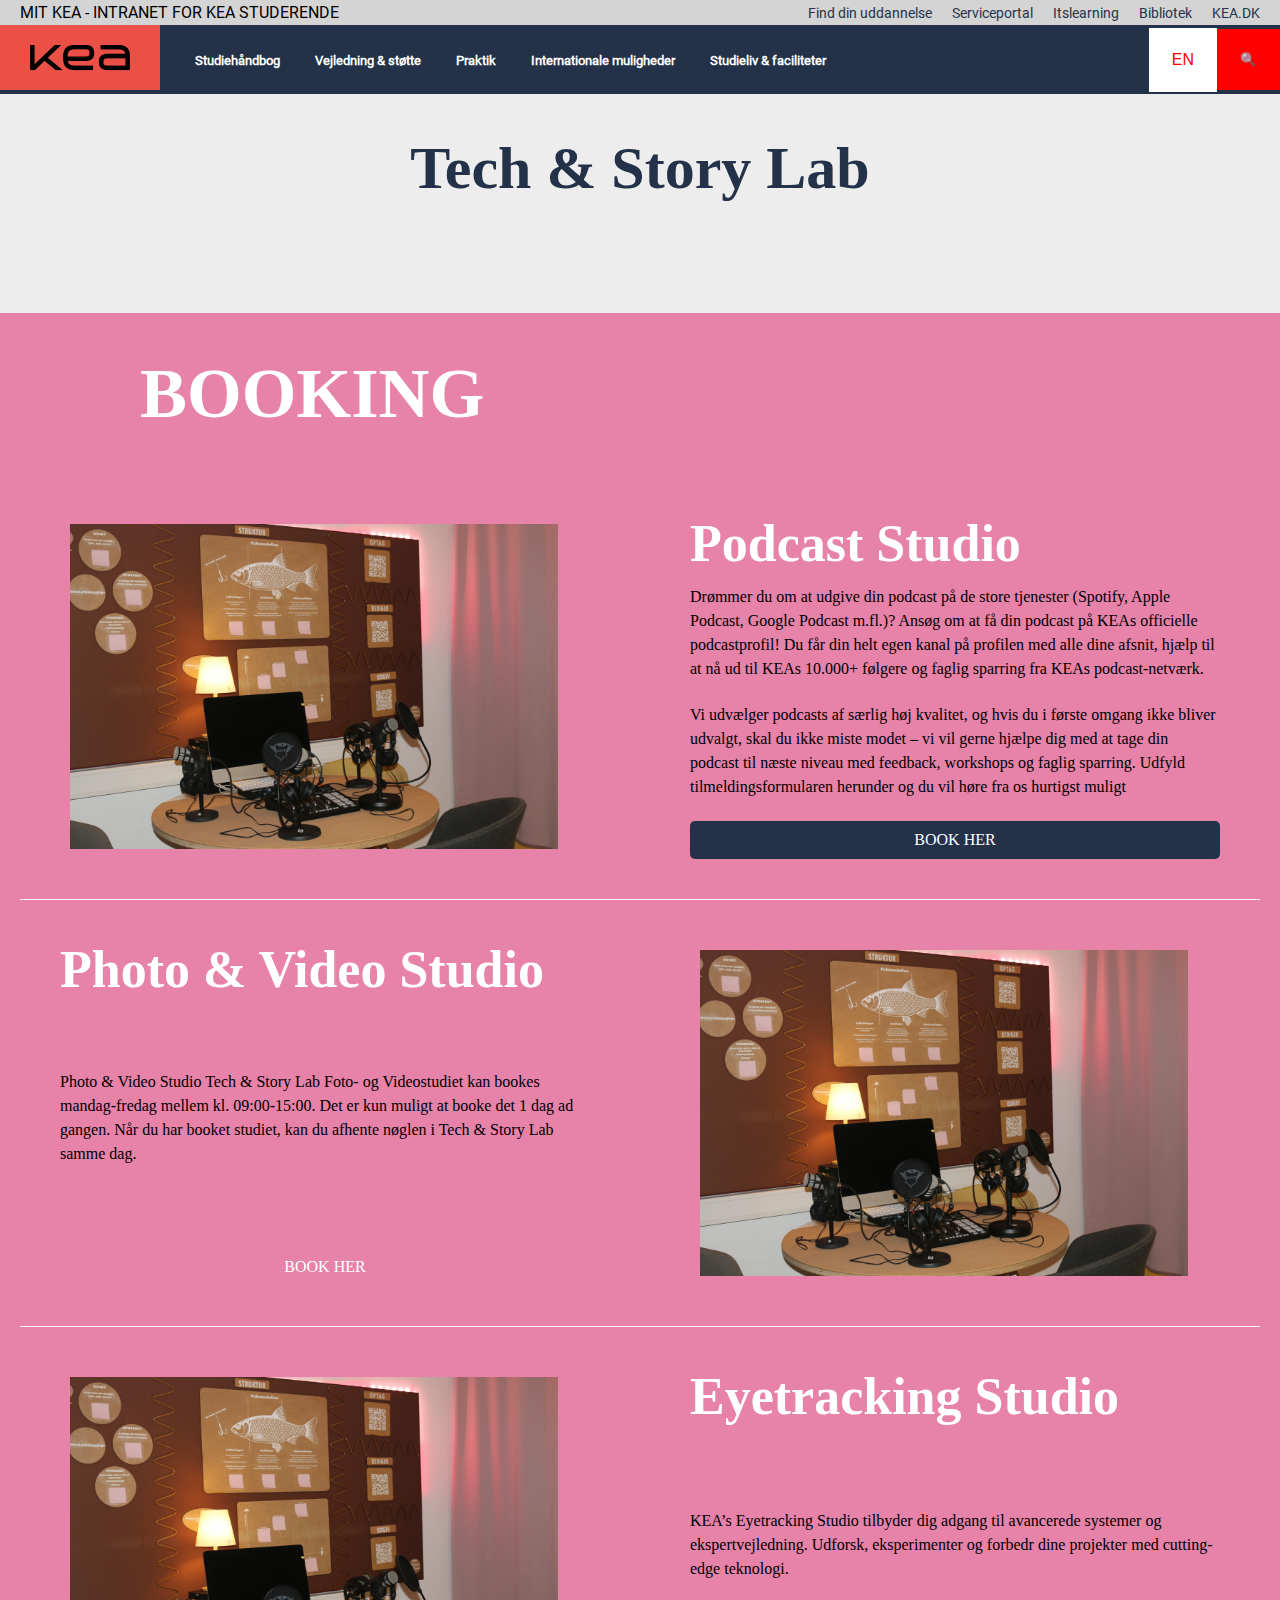
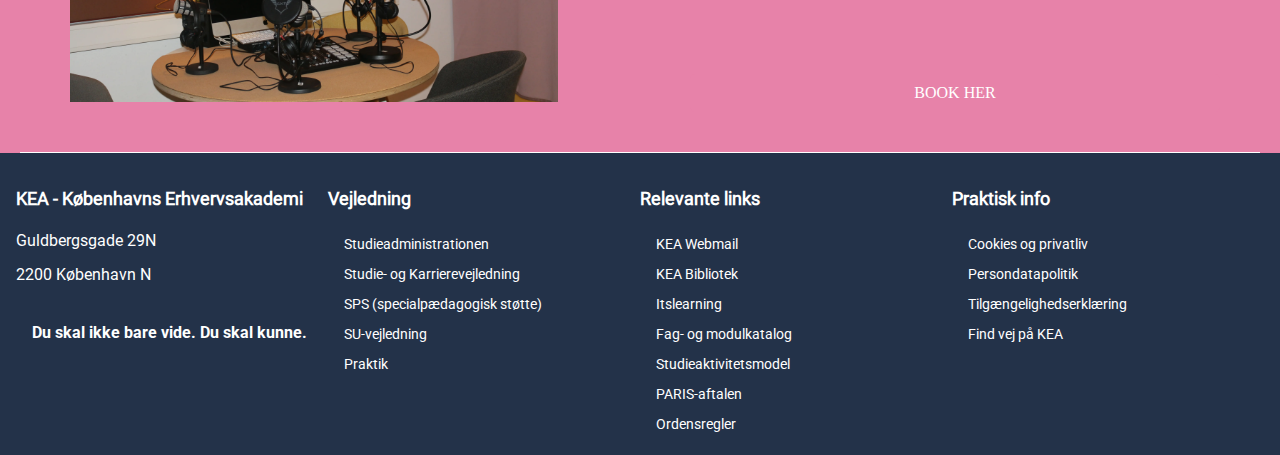
<file: index.html>
<!DOCTYPE html>
<html lang="en">

<head>
    <meta charset="UTF-8">
    <meta name="viewport" content="width=device-width, initial-scale=1.0">
    <title>Tech & Story Lab</title>
    <link rel="stylesheet" href="css/index.css">
    <link rel="stylesheet" href="css/burger.css">
    <link rel="stylesheet" href="fonts/Roboto/Roboto-Regular.ttf">
    <link
        href="https://fonts.googleapis.com/css2?family=Roboto+Condensed:ital,wght@0,100..900;1,100..900&family=Roboto:ital,wght@0,100;0,300;0,400;0,500;0,700;0,900;1,100;1,300;1,400;1,500;1,700;1,900&display=swap"
        rel="stylesheet">
</head>

<body class="category">

    <header>
        <div class="top-bar">
            <div class="left-section">
                <span>MIT KEA - INTRANET FOR KEA STUDERENDE</span>
            </div>
            <div class="right-section">
                <ul class="top-menu">
                    <li><a href="index.html">Find din uddannelse</a></li>
                    <li><a href="index.html">Serviceportal</a></li>
                    <li><a href="index.html">Itslearning</a></li>
                    <li><a href="index.html">Bibliotek</a></li>
                    <li><a href="index.html">KEA.DK</a></li>
                </ul>
            </div>
        </div>

        <nav>
            <a class="nav-left" href="#">
                <img src="images/kealogo.svg" alt="KEA">
            </a>
            <div class="burger-menu">
                <span class="burger-icon">&#9776;</span>
            </div>
            <ul class="menu">
                <li><a href="index.html">Studiehåndbog</a></li>
                <li><a href="index.html">Vejledning & støtte</a></li>
                <li><a href="index.html">Praktik</a></li>
                <li><a href="index.html">Internationale muligheder</a></li>
                <li><a href="index.html">Studieliv & faciliteter</a></li>
            </ul>
            <div class="language-switch">
                <button class="lang-btn">EN</button>
                <div class="search-container">
                    <button class="search-btn">🔍</button>
                </div>
            </div>
        </nav>
    </header>





    <main>
        <h1 class="overskrift">Tech & Story Lab</h1>
        <div class="grid_1-1-1">
            <section class="catList">
                <template id="categoryTemplate">
                    <div class="grid-item flex_col">
                        <img src="" alt="">
                        <h2></h2>
                        <p>Se udvalget af udstyr</p>
                        <a href="" class="link-button">LINK</a>
                    </div>

                </template>

                <div class="grid-container"></div>
            </section>
        </div>


        <div class="booking-section">
            <h1 class="bookingh1">BOOKING</h1>
            <div class="booking-item">

                <img src="images/podcast_studio.webp" alt="Podcast Studio">
                <div class="booking-content">
                    <h2 class="h2del2">Podcast Studio</h2>
                    <p>Drømmer du om at udgive din podcast på de store tjenester (Spotify, Apple Podcast, Google Podcast
                        m.fl.)?

                        Ansøg om at få din podcast på KEAs officielle podcastprofil! Du får din helt egen kanal på
                        profilen med alle dine
                        afsnit, hjælp til at nå ud til KEAs 10.000+ følgere og faglig sparring fra KEAs podcast-netværk.
                    </p>
                    <p>Vi udvælger podcasts af særlig høj kvalitet, og hvis du i første omgang ikke bliver udvalgt,
                        skal du ikke miste modet –
                        vi vil gerne hjælpe dig med at tage din podcast til næste niveau med feedback, workshops og
                        faglig sparring.

                        Udfyld tilmeldingsformularen herunder og du vil høre fra os hurtigst muligt</p>


                    <a href="#" class="link-button_button">BOOK HER</a>
                </div>
            </div>

            <div class="booking-item">

                <div class="booking-content">
                    <h2 class="h2del2">Photo & Video Studio</h2>
                    <p>Photo & Video Studio

                        Tech & Story Lab
                        Foto- og Videostudiet kan bookes mandag-fredag mellem kl. 09:00-15:00. Det er kun muligt at
                        booke det 1 dag ad gangen.
                        Når du har booket studiet, kan du afhente nøglen i Tech & Story Lab samme dag.</p>

                    <a href="#" class="link-button">BOOK HER</a>

                </div>
                <img src="images/podcast_studio.webp" alt="Photo & Video Studio">
            </div>

            <div class="booking-item">
                <img src="images/podcast_studio.webp" alt="Eyetracking Studio">
                <div class="booking-content">
                    <h2 class="h2del2">Eyetracking Studio</h2>
                    <p>KEA’s Eyetracking Studio tilbyder dig adgang til avancerede systemer og ekspertvejledning.
                        Udforsk, eksperimenter og
                        forbedr dine projekter med cutting-edge teknologi.</p>

                    <a href="#" class="link-button">BOOK HER</a>
                </div>
            </div>

        </div>

    </main>

    <script src="js/index.js"></script>
    <script src="js/burger.js"></script>




    <footer class="footer">

        <div class="footer_section">
            <h2>KEA - Københavns Erhvervsakademi</h2>
            <p>Guldbergsgade 29N</p>
            <p> 2200 København N</p>
            <h3>Du skal ikke bare vide.
                Du skal kunne.</h3>
        </div>

        <div class="footer_section">
            <h2>Vejledning</h2>
            <ul>
                <li>Studieadministrationen</li>
                <li>Studie- og Karrierevejledning</li>
                <li>SPS (specialpædagogisk støtte)</li>
                <li>SU-vejledning</li>
                <li>Praktik</li>
            </ul>

        </div>

        <div class="footer_section">
            <h2>Relevante links</h2>
            <ul>
                <li>KEA Webmail</li>
                <li>KEA Bibliotek</li>
                <li>Itslearning</li>
                <li>Fag- og modulkatalog</li>
                <li>Studieaktivitetsmodel</li>
                <li>PARIS-aftalen</li>
                <li>Ordensregler</li>
            </ul>
        </div>

        <div class="footer_section">
            <h2>Praktisk info</h2>
            <ul>
                <li>Cookies og privatliv</li>
                <li>Persondatapolitik</li>
                <li>Tilgængelighedserklæring</li>
                <li>Find vej på KEA</li>
            </ul>
        </div>


    </footer>





</body>

</html>
</file>
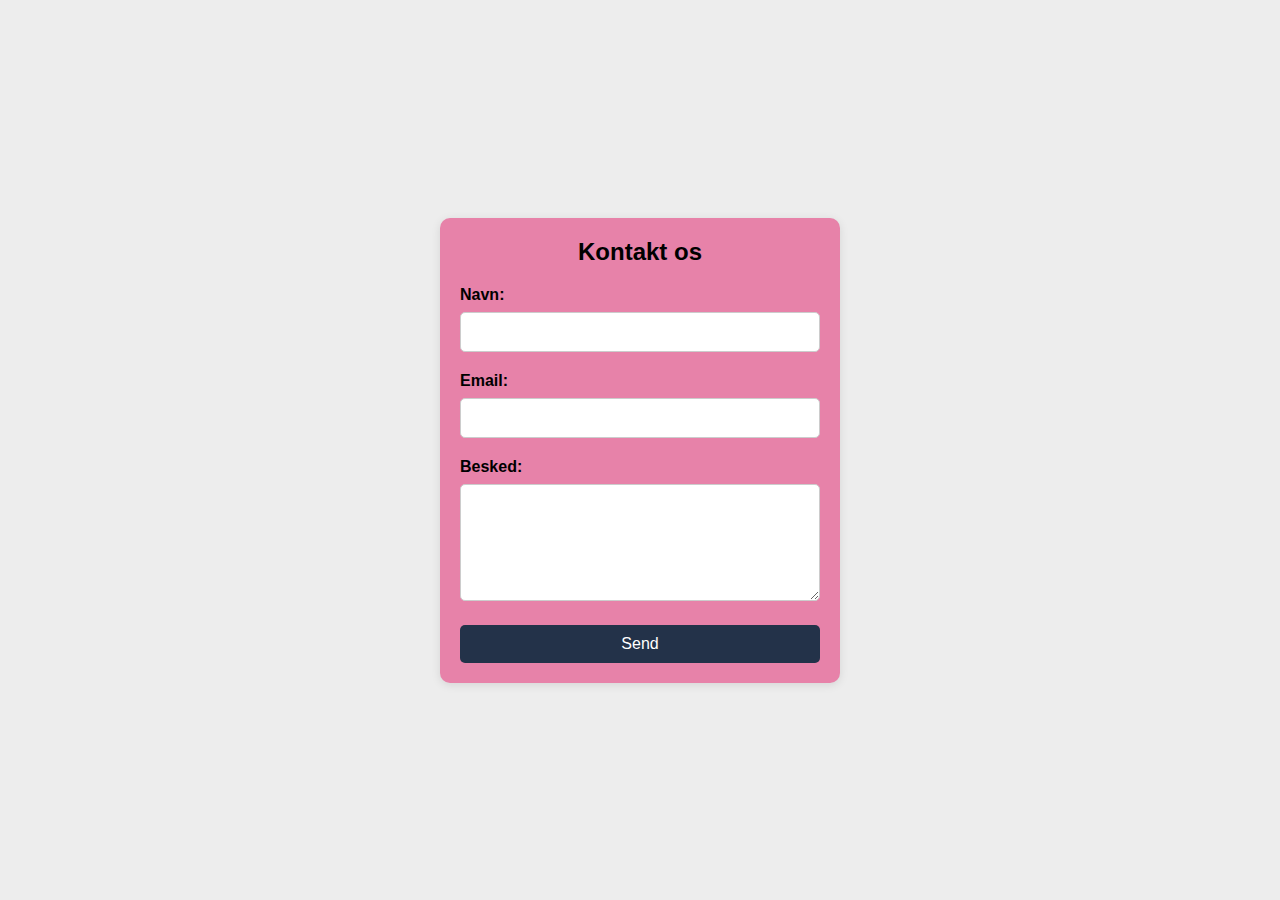
<file: form.html>
<!DOCTYPE html>
<html lang="en">

<head>
    <meta charset="UTF-8">
    <meta name="viewport" content="width=device-width, initial-scale=1.0">
    <title>Form test</title>
    <link rel="stylesheet" href="css/form.css">

</head>

<body>

    <div class="form-container">
        <h2>Kontakt os</h2>
        <form action="" netlify>

            <label for="name">Navn:</label>
            <input type="text" id="name" name="name" required>

            <label for="email">Email:</label>
            <input type="email" id="email" name="email" required>

            <label for="message">Besked:</label>
            <textarea id="message" name="message" rows="5" required></textarea>

            <button type="submit">Send</button>
        </form>
    </div>


</body>

</html>
</file>
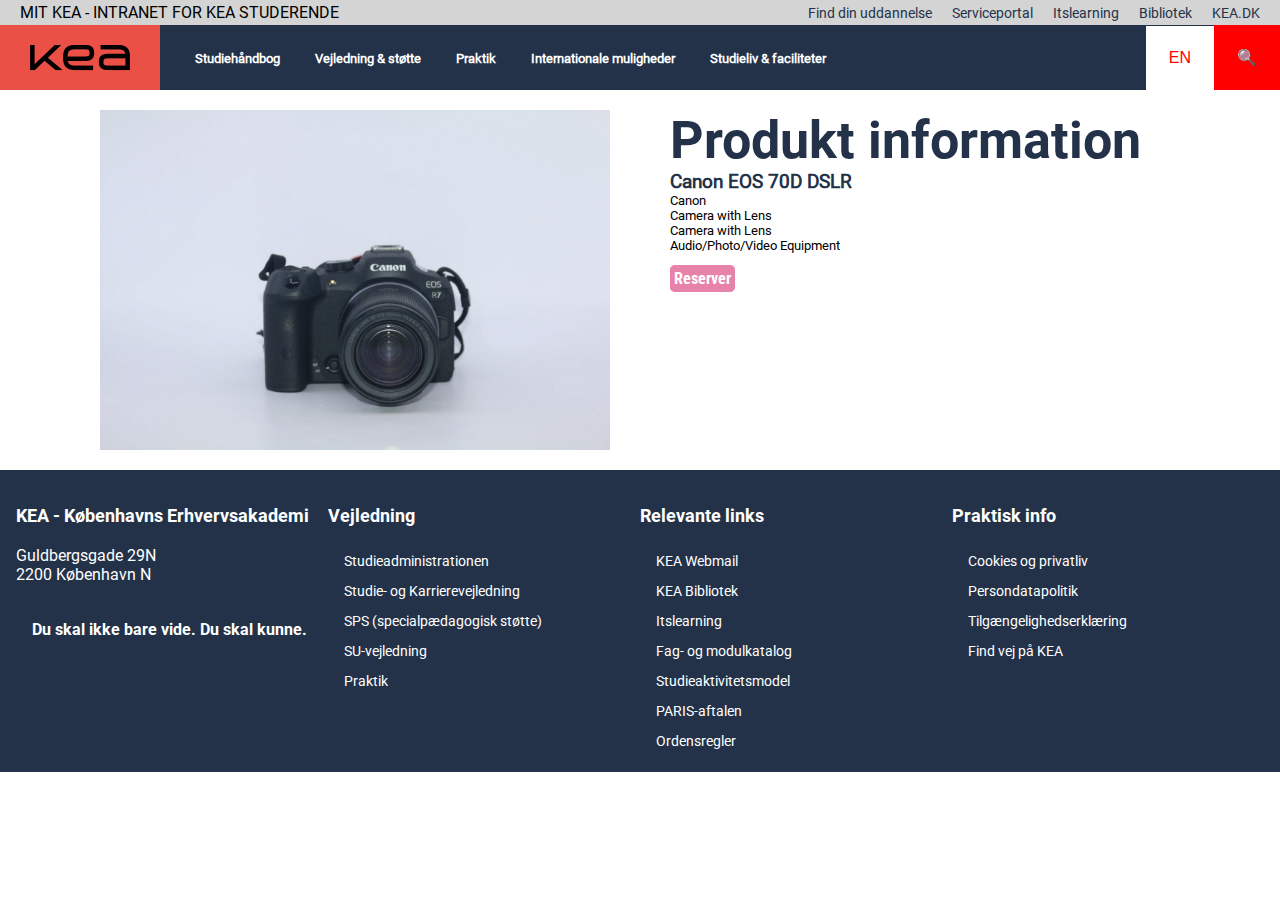
<file: product.html>
<!DOCTYPE html>
<html lang="en">

<head>
    <meta charset="UTF-8">
    <meta name="viewport" content="width=device-width, initial-scale=1.0">
    <title>Product</title>
    <link rel="stylesheet" href="css/style.css">
    <link rel="stylesheet" href="css/product.css">
    <link rel="stylesheet" href="css/burger.css">
    <link
        href="https://fonts.googleapis.com/css2?family=Roboto+Condensed:ital,wght@0,100..900;1,100..900&family=Roboto:ital,wght@0,100;0,300;0,400;0,500;0,700;0,900;1,100;1,300;1,400;1,500;1,700;1,900&display=swap"
        rel="stylesheet">
</head>

<body>

    <header>
        <div class="top-bar">
            <div class="left-section">
                <span>MIT KEA - INTRANET FOR KEA STUDERENDE</span>
            </div>
            <div class="right-section">
                <ul class="top-menu">
                    <li><a href="#">Find din uddannelse</a></li>
                    <li><a href="#">Serviceportal</a></li>
                    <li><a href="#">Itslearning</a></li>
                    <li><a href="#">Bibliotek</a></li>
                    <li><a href="#">KEA.DK</a></li>
                </ul>
            </div>
        </div>

        <nav>
            <a class="nav-left" href="index.html">
                <img src="images/kealogo.svg" alt="KEA">
            </a>
            <div class="burger-menu">
                <span class="burger-icon">&#9776;</span>
            </div>
            <ul class="menu">
                <li><a href="#">Studiehåndbog</a></li>
                <li><a href="#">Vejledning & støtte</a></li>
                <li><a href="#">Praktik</a></li>
                <li><a href="#">Internationale muligheder</a></li>
                <li><a href="#">Studieliv & faciliteter</a></li>
            </ul>
            <div class="language-switch">
                <button class="lang-btn">EN</button>
                <div class="search-container">
                    <button class="search-btn">🔍</button>
                </div>
            </div>
        </nav>
    </header>

    <main class="hvid">
        <section class="view_product">
            <div class="col">
                <img src="images/camera_canon_big.webp" alt="A big Canon camera">
            </div>
            <div class="col">
                <h2>Produkt information</h2>
                <h3 class="productname">Canon EOS 70D DSLR</h3>
                <p class="brand">Canon</p>
                <p class="item">Camera with Lens</p>
                <p class="type">Camera with Lens</p>
                <p class="category">Audio/Photo/Video Equipment</p>

                <div class="button_pos">
                    <a class="back_button" href="form.html">Reserver</a>
                </div>
            </div>
        </section>
    </main>


    <footer class="footer">

        <div class="footer_section">
            <h2>KEA - Københavns Erhvervsakademi</h2>
            <p>Guldbergsgade 29N</p>
            <p> 2200 København N</p>
            <h3>Du skal ikke bare vide.
                Du skal kunne.</h3>
        </div>

        <div class="footer_section">
            <h2>Vejledning</h2>
            <ul>
                <li>Studieadministrationen</li>
                <li>Studie- og Karrierevejledning</li>
                <li>SPS (specialpædagogisk støtte)</li>
                <li>SU-vejledning</li>
                <li>Praktik</li>
            </ul>

        </div>

        <div class="footer_section">
            <h2>Relevante links</h2>
            <ul>
                <li>KEA Webmail</li>
                <li>KEA Bibliotek</li>
                <li>Itslearning</li>
                <li>Fag- og modulkatalog</li>
                <li>Studieaktivitetsmodel</li>
                <li>PARIS-aftalen</li>
                <li>Ordensregler</li>
            </ul>
        </div>

        <div class="footer_section">
            <h2>Praktisk info</h2>
            <ul>
                <li>Cookies og privatliv</li>
                <li>Persondatapolitik</li>
                <li>Tilgængelighedserklæring</li>
                <li>Find vej på KEA</li>
            </ul>
        </div>


    </footer>

    <script src="js/product.js"></script>

</body>

</html>
</file>
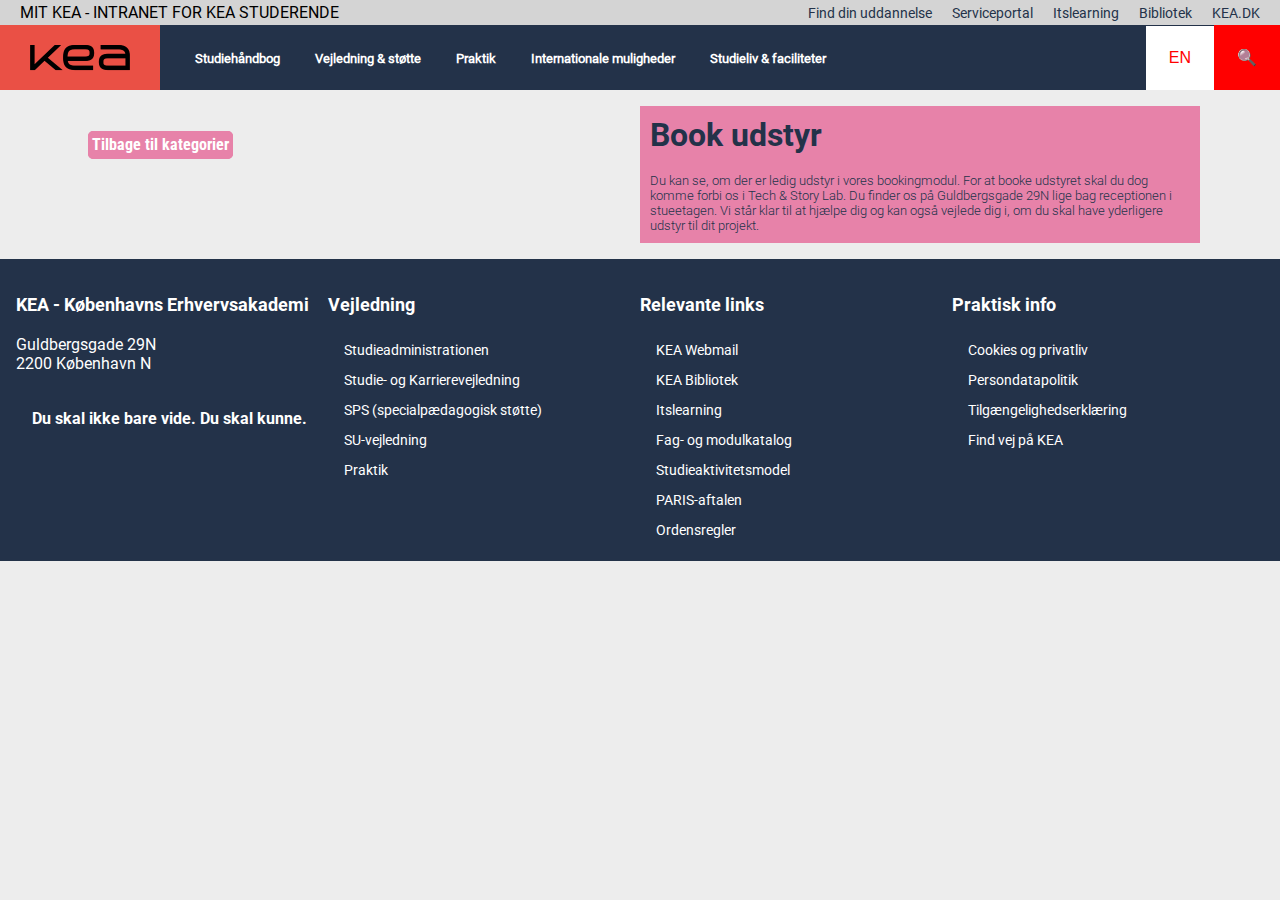
<file: productlist.html>
<!DOCTYPE html>
<html lang="en">

<head>
    <meta charset="UTF-8">
    <meta name="viewport" content="width=device-width, initial-scale=1.0">
    <link rel="stylesheet" href="css/productlist.css">
    <link rel="stylesheet" href="css/style.css">
    <link rel="stylesheet" href="css/burger.css">
    <link
        href="https://fonts.googleapis.com/css2?family=Roboto+Condensed:ital,wght@0,100..900;1,100..900&family=Roboto:ital,wght@0,100;0,300;0,400;0,500;0,700;0,900;1,100;1,300;1,400;1,500;1,700;1,900&display=swap"
        rel="stylesheet">
    <script src="js/productlist.js"></script>


    <title>Product List</title>
</head>

<body>
    <header>
        <div class="top-bar">
            <div class="left-section">
                <span>MIT KEA - INTRANET FOR KEA STUDERENDE</span>
            </div>
            <div class="right-section">
                <ul class="top-menu">
                    <li><a href="#">Find din uddannelse</a></li>
                    <li><a href="#">Serviceportal</a></li>
                    <li><a href="#">Itslearning</a></li>
                    <li><a href="#">Bibliotek</a></li>
                    <li><a href="#">KEA.DK</a></li>
                </ul>
            </div>
        </div>

        <nav>
            <a class="nav-left" href="index.html">
                <img src="images/kealogo.svg" alt="KEA">
            </a>
            <div class="burger-menu">
                <span class="burger-icon">&#9776;</span>
            </div>
            <ul class="menu">
                <li><a href="#">Studiehåndbog</a></li>
                <li><a href="#">Vejledning & støtte</a></li>
                <li><a href="#">Praktik</a></li>
                <li><a href="#">Internationale muligheder</a></li>
                <li><a href="#">Studieliv & faciliteter</a></li>
            </ul>
            <div class="language-switch">
                <button class="lang-btn">EN</button>
                <div class="search-container">
                    <button class="search-btn">🔍</button>
                </div>
            </div>
        </nav>
    </header>
    <!------------------------------MAIN CONTENT---------------------------->
    <main>

        <div class="productList_banner_grid">
            <div id="categoryInfo">
                <h2 class="p_list_h2"></h2>
                <p class="p_list_style"></p>
                <a class="back_button" href="index.html">Tilbage til kategorier</a>
            </div>
            <div class="booking">
                <h2 class="p_list_h2">Book udstyr</h2>
                <p class="p_list_style">Du kan se, om der er ledig udstyr i vores bookingmodul. For at booke udstyret
                    skal
                    du
                    dog komme forbi
                    os i Tech & Story Lab. Du finder os på Guldbergsgade 29N lige bag receptionen i stueetagen.
                    Vi står klar til at hjælpe dig og kan også vejlede dig i, om du skal have yderligere udstyr til dit
                    projekt.
                </p>
            </div>
        </div>

        <section class="dataLayout"></section>
    </main>

    <!-- Template definition -->
    <template id="smallProductTemplate">
        <a href="product.html">
            <article class="smallProduct">
                <h3></h3>
                <h4></h4>
                <p class="p_list_style"><span class="subCategory"></span> | <span class="brandName"></span></p>
                <span class="tsl_link">TECH & STORY LAB</span>
            </article>
        </a>
    </template>




    <footer class="footer">

        <div class="footer_section">
            <h2>KEA - Københavns Erhvervsakademi</h2>
            <p>Guldbergsgade 29N</p>
            <p> 2200 København N</p>
            <h3>Du skal ikke bare vide.
                Du skal kunne.</h3>
        </div>

        <div class="footer_section">
            <h2>Vejledning</h2>
            <ul>
                <li>Studieadministrationen</li>
                <li>Studie- og Karrierevejledning</li>
                <li>SPS (specialpædagogisk støtte)</li>
                <li>SU-vejledning</li>
                <li>Praktik</li>
            </ul>

        </div>

        <div class="footer_section">
            <h2>Relevante links</h2>
            <ul>
                <li>KEA Webmail</li>
                <li>KEA Bibliotek</li>
                <li>Itslearning</li>
                <li>Fag- og modulkatalog</li>
                <li>Studieaktivitetsmodel</li>
                <li>PARIS-aftalen</li>
                <li>Ordensregler</li>
            </ul>
        </div>

        <div class="footer_section">
            <h2>Praktisk info</h2>
            <ul>
                <li>Cookies og privatliv</li>
                <li>Persondatapolitik</li>
                <li>Tilgængelighedserklæring</li>
                <li>Find vej på KEA</li>
            </ul>
        </div>


    </footer>



</body>


</html>
</file>
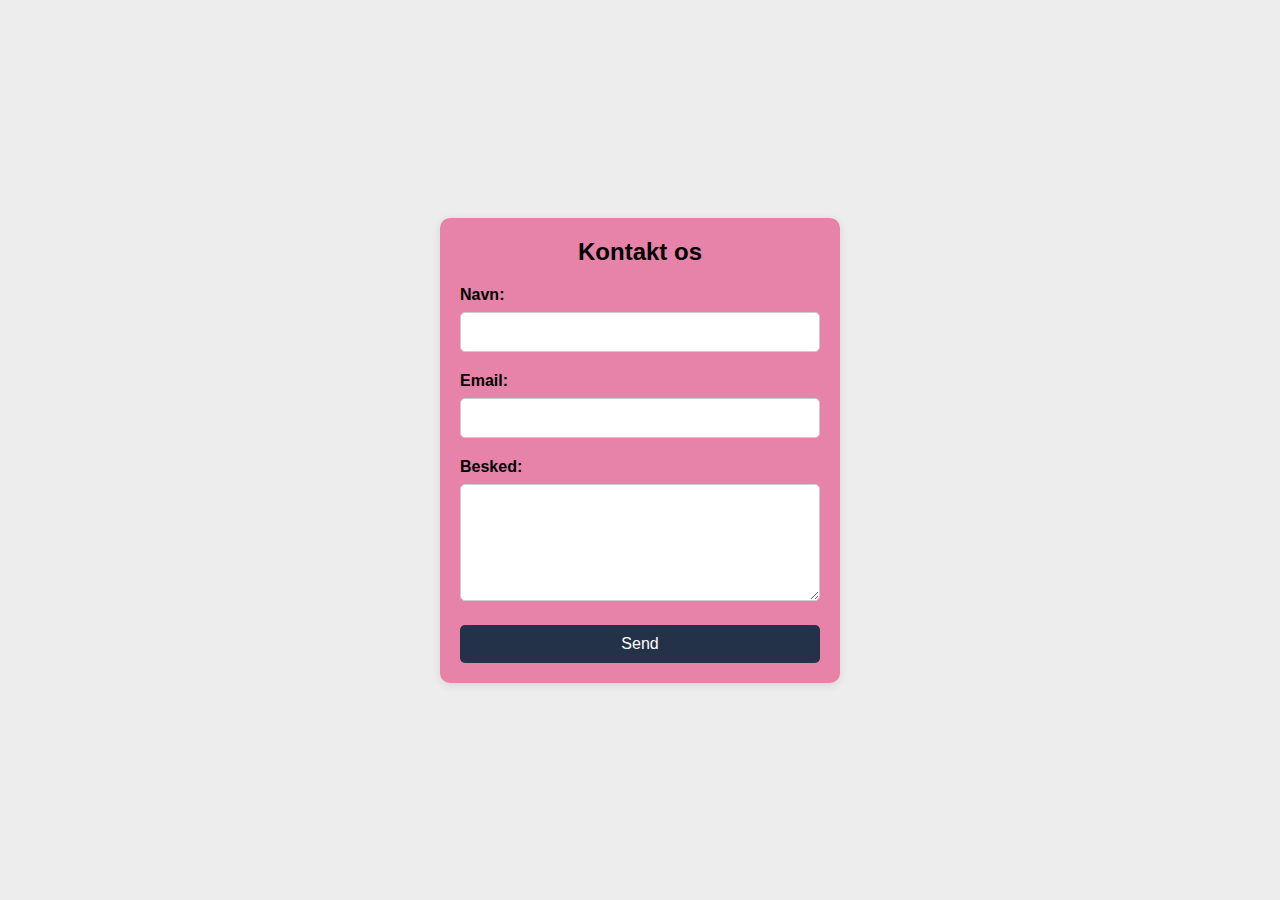
<file: html/form.html>
<!DOCTYPE html>
<html lang="en">

<head>
    <meta charset="UTF-8">
    <meta name="viewport" content="width=device-width, initial-scale=1.0">
    <title>Form test</title>
    <link rel="stylesheet" href="../css/form.css">

</head>

<body>

    <div class="form-container">
        <h2>Kontakt os</h2>
        <form action="" netlify>

            <label for="name">Navn:</label>
            <input type="text" id="name" name="name" required>

            <label for="email">Email:</label>
            <input type="email" id="email" name="email" required>

            <label for="message">Besked:</label>
            <textarea id="message" name="message" rows="5" required></textarea>

            <button type="submit">Send</button>
        </form>
    </div>


</body>

</html>
</file>
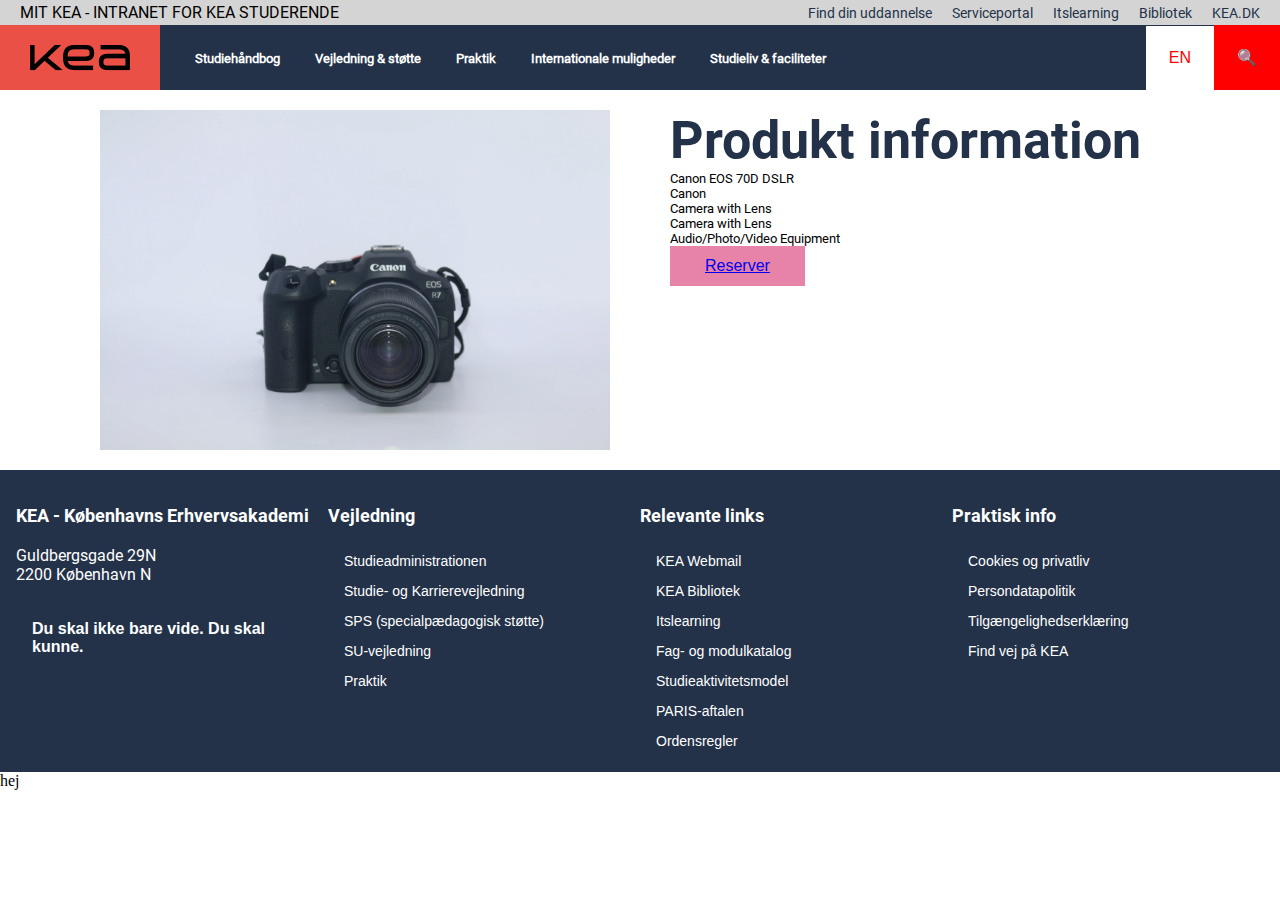
<file: html/product.html>
<!DOCTYPE html>
<html lang="en">

<head>
    <meta charset="UTF-8">
    <meta name="viewport" content="width=device-width, initial-scale=1.0">
    <title>Product</title>
    <link rel="stylesheet" href="../css/style.css">
    <link rel="stylesheet" href="../css/product.css">
    <link rel="stylesheet" href="../css/burger.css">
</head>

<body>

    <header>
        <div class="top-bar">
            <div class="left-section">
                <span>MIT KEA - INTRANET FOR KEA STUDERENDE</span>
            </div>
            <div class="right-section">
                <ul class="top-menu">
                    <li><a href="#">Find din uddannelse</a></li>
                    <li><a href="#">Serviceportal</a></li>
                    <li><a href="#">Itslearning</a></li>
                    <li><a href="#">Bibliotek</a></li>
                    <li><a href="#">KEA.DK</a></li>
                </ul>
            </div>
        </div>

        <nav>
            <a class="nav-left" href="../index.html">
                <img src="../images/kealogo.svg" alt="KEA">
            </a>
            <div class="burger-menu">
                <span class="burger-icon">&#9776;</span>
            </div>
            <ul class="menu">
                <li><a href="#">Studiehåndbog</a></li>
                <li><a href="#">Vejledning & støtte</a></li>
                <li><a href="#">Praktik</a></li>
                <li><a href="#">Internationale muligheder</a></li>
                <li><a href="#">Studieliv & faciliteter</a></li>
            </ul>
            <div class="language-switch">
                <button class="lang-btn">EN</button>
                <div class="search-container">
                    <button class="search-btn">🔍</button>
                </div>
            </div>
        </nav>
    </header>

    <main class="hvid">
        <section class="view_product">
            <div class="col">
                <img src="../images/camera_canon_big.webp" alt="A big Canon camera">
            </div>
            <div class="col">
                <h2>Produkt information</h2>
                <p class="productname">Canon EOS 70D DSLR</p>
                <p class="brand">Canon</p>
                <p class="item">Camera with Lens</p>
                <p class="type">Camera with Lens</p>
                <p class="category">Audio/Photo/Video Equipment</p>
                <button><a href="../html/form.html">Reserver</a></button>
            </div>
        </section>
    </main>
    <script src="../js/product.js"></script>

    <footer class="footer">

        <div class="footer_section">
            <h2>KEA - Københavns Erhvervsakademi</h2>
            <p>Guldbergsgade 29N</p>
            <p> 2200 København N</p>
            <h3>Du skal ikke bare vide.
                Du skal kunne.</h3>
        </div>

        <div class="footer_section">
            <h2>Vejledning</h2>
            <ul>
                <li>Studieadministrationen</li>
                <li>Studie- og Karrierevejledning</li>
                <li>SPS (specialpædagogisk støtte)</li>
                <li>SU-vejledning</li>
                <li>Praktik</li>
            </ul>

        </div>

        <div class="footer_section">
            <h2>Relevante links</h2>
            <ul>
                <li>KEA Webmail</li>
                <li>KEA Bibliotek</li>
                <li>Itslearning</li>
                <li>Fag- og modulkatalog</li>
                <li>Studieaktivitetsmodel</li>
                <li>PARIS-aftalen</li>
                <li>Ordensregler</li>
            </ul>
        </div>

        <div class="footer_section">
            <h2>Praktisk info</h2>
            <ul>
                <li>Cookies og privatliv</li>
                <li>Persondatapolitik</li>
                <li>Tilgængelighedserklæring</li>
                <li>Find vej på KEA</li>
            </ul>
        </div>


    </footer>


    hej

</body>

</html>
</file>
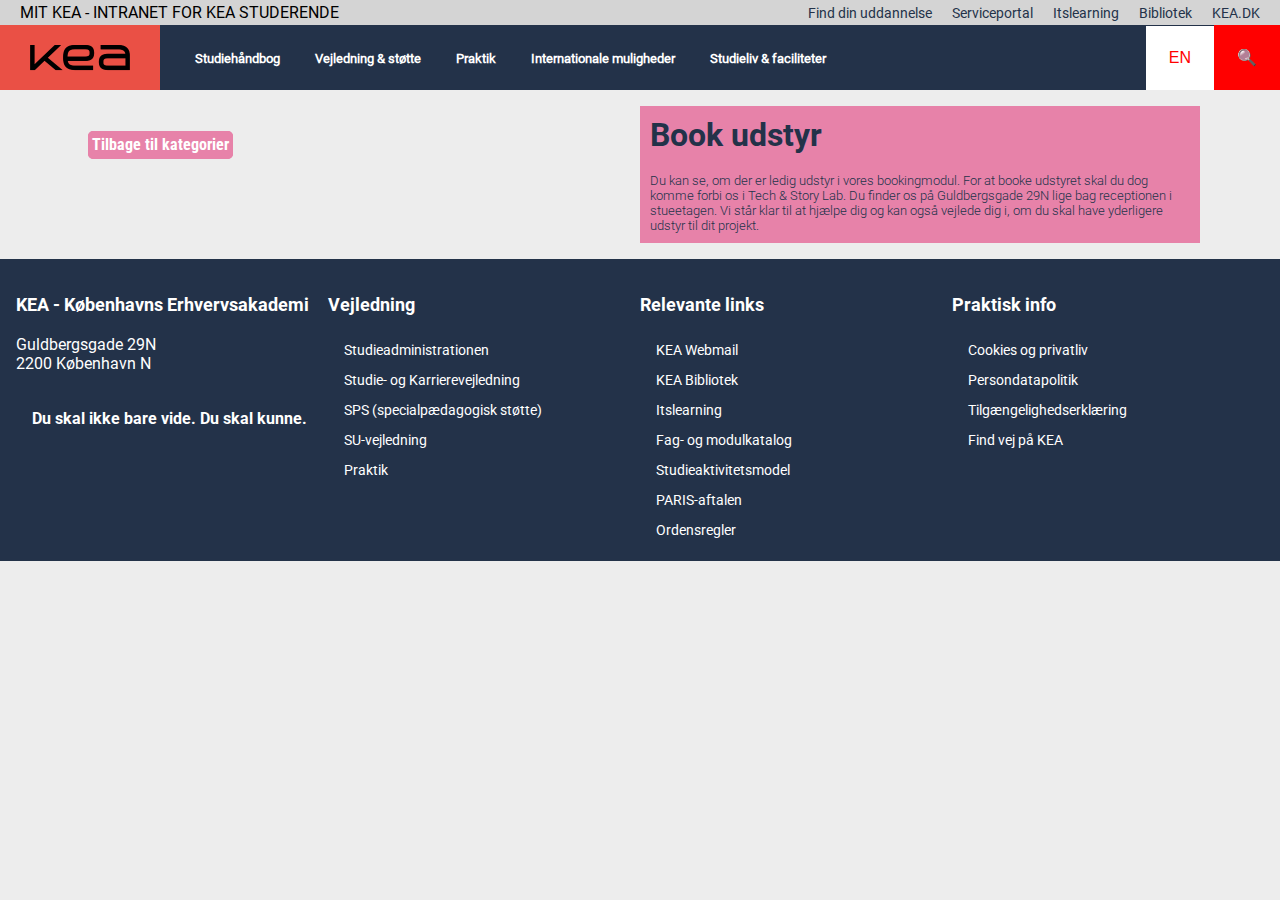
<file: html/productlist.html>
<!DOCTYPE html>
<html lang="en">

<head>
    <meta charset="UTF-8">
    <meta name="viewport" content="width=device-width, initial-scale=1.0">
    <link rel="stylesheet" href="../css/productlist.css">
    <link rel="stylesheet" href="../css/style.css">
    <link rel="stylesheet" href="../css/burger.css">
    <link
        href="https://fonts.googleapis.com/css2?family=Roboto+Condensed:ital,wght@0,100..900;1,100..900&family=Roboto:ital,wght@0,100;0,300;0,400;0,500;0,700;0,900;1,100;1,300;1,400;1,500;1,700;1,900&display=swap"
        rel="stylesheet">
    <script src="../js/productlist.js"></script>


    <title>Product List</title>
</head>

<body>
    <header>
        <div class="top-bar">
            <div class="left-section">
                <span>MIT KEA - INTRANET FOR KEA STUDERENDE</span>
            </div>
            <div class="right-section">
                <ul class="top-menu">
                    <li><a href="#">Find din uddannelse</a></li>
                    <li><a href="#">Serviceportal</a></li>
                    <li><a href="#">Itslearning</a></li>
                    <li><a href="#">Bibliotek</a></li>
                    <li><a href="#">KEA.DK</a></li>
                </ul>
            </div>
        </div>

        <nav>
            <a class="nav-left" href="../index.html">
                <img src="../images/kealogo.svg" alt="KEA">
            </a>
            <div class="burger-menu">
                <span class="burger-icon">&#9776;</span>
            </div>
            <ul class="menu">
                <li><a href="#">Studiehåndbog</a></li>
                <li><a href="#">Vejledning & støtte</a></li>
                <li><a href="#">Praktik</a></li>
                <li><a href="#">Internationale muligheder</a></li>
                <li><a href="#">Studieliv & faciliteter</a></li>
            </ul>
            <div class="language-switch">
                <button class="lang-btn">EN</button>
                <div class="search-container">
                    <button class="search-btn">🔍</button>
                </div>
            </div>
        </nav>
    </header>
    <!------------------------------MAIN CONTENT---------------------------->
    <main>

        <div class="productList_banner_grid">
            <div id="categoryInfo">
                <h2 class="p_list_h2"></h2>
                <p class="p_list_style"></p>
                <a class="back_button" href="../index.html">Tilbage til kategorier</a>
            </div>
            <div class="booking">
                <h2 class="p_list_h2">Book udstyr</h2>
                <p class="p_list_style">Du kan se, om der er ledig udstyr i vores bookingmodul. For at booke udstyret
                    skal
                    du
                    dog komme forbi
                    os i Tech & Story Lab. Du finder os på Guldbergsgade 29N lige bag receptionen i stueetagen.
                    Vi står klar til at hjælpe dig og kan også vejlede dig i, om du skal have yderligere udstyr til dit
                    projekt.
                </p>
            </div>
        </div>

        <section class="dataLayout"></section>
    </main>

    <!-- Template definition -->
    <template id="smallProductTemplate">
        <a href="../html/product.html">
            <article class="smallProduct">
                <h3></h3>
                <h4></h4>
                <p class="p_list_style"><span class="subCategory"></span> | <span class="brandName"></span></p>
                <span class="tsl_link">TECH & STORY LAB</span>
            </article>
        </a>
    </template>




    <footer class="footer">

        <div class="footer_section">
            <h2>KEA - Københavns Erhvervsakademi</h2>
            <p>Guldbergsgade 29N</p>
            <p> 2200 København N</p>
            <h3>Du skal ikke bare vide.
                Du skal kunne.</h3>
        </div>

        <div class="footer_section">
            <h2>Vejledning</h2>
            <ul>
                <li>Studieadministrationen</li>
                <li>Studie- og Karrierevejledning</li>
                <li>SPS (specialpædagogisk støtte)</li>
                <li>SU-vejledning</li>
                <li>Praktik</li>
            </ul>

        </div>

        <div class="footer_section">
            <h2>Relevante links</h2>
            <ul>
                <li>KEA Webmail</li>
                <li>KEA Bibliotek</li>
                <li>Itslearning</li>
                <li>Fag- og modulkatalog</li>
                <li>Studieaktivitetsmodel</li>
                <li>PARIS-aftalen</li>
                <li>Ordensregler</li>
            </ul>
        </div>

        <div class="footer_section">
            <h2>Praktisk info</h2>
            <ul>
                <li>Cookies og privatliv</li>
                <li>Persondatapolitik</li>
                <li>Tilgængelighedserklæring</li>
                <li>Find vej på KEA</li>
            </ul>
        </div>


    </footer>



</body>


</html>
</file>
<file: css/index.css>
@font-face {
  font-family: "Roboto-bold";
  src: url(../fonts/Roboto/Roboto-Bold.ttf) format("truetype");
}

@font-face {
  font-family: "Roboto-light";
  src: url(../fonts/Roboto/Roboto-Light.ttf) format("truetype");
}

@font-face {
  font-family: "Roboto-regular";
  src: url(../fonts/Roboto/Roboto-Regular.ttf) format("truetype");
}

html {
  --fs-body: 20px;
  --fs-xl: 4.4rem; /* Dette svare til 88 px, som passer til vores styletile */
  --fs-l: 3.25rem;
  --fs-m: 1.6rem;
  --fs-s: 1rem;
  --fs-xs: 0.8rem;

  --primaer-clr: #e782a9;
  --sekundaer-clr: #233249;
  --tridaer-clr: #ededed;
  --overige-clr: #ea5045;

  --lh-main: 2em;

  --ff-headlines: "Roboto-bold", sans-serif;
  --ff-main: "Roboto-regular", sans-serif;
  --ff-special: "Roboto-regular", sans-serif;
}

.grid-item img {
  max-width: 100%;
  height: auto;
}

body {
  background-color: var(--tridaer-clr);
}

.flex_col {
  text-align: center;
}

.overskrift {
  display: flex;
  justify-content: center;
  margin-top: 40px;
  margin-bottom: 30px;
  font-size: 60px;
  color: #233249;
}

.grid-container {
  display: grid;
  grid-template-columns: repeat(3, 1fr);
  gap: 80px;
  padding: 40px;
}

.grid-item {
  background-color: #ffffff;
  padding: 20px;
  text-align: center;
}

.grid-item img {
  max-width: 100%;
  height: auto;
  margin-bottom: 15px;
}

.grid-item h2 {
  font-size: var(--fs-m);
  margin-bottom: 10px;
  color: #233249;
}

.grid-item p {
  margin-bottom: 15px;
  font-family: var(--ff-main);
  font-size: var(--fs-xs);
}

.link-button {
  text-decoration: none;
  background-color: #e782a9;
  color: white;
  padding: 10px 15px;
  border-radius: 5px;
  text-align: center;
  background-color: var(--primaer-clr);
}

.link-button:hover {
  background-color: #233249;
}

.link-button_button {
  text-decoration: none;
  background-color: var(--sekundaer-clr);
  color: white;
  padding: 10px 15px;
  border-radius: 5px;
  text-align: center;
  background-color: var(--sekundaer-clr);
}

.link-button_button:hover {
  background-color: #e782a9;
}
.bookingh1 {
  color: #ffffff;
  font-size: var(--fs-xl);
  display: flex;
  justify-content: left;
  margin-left: 100px;
  padding: 40px;
}

.booking-section {
  background-color: #e782a9;
}

.booking-item {
  display: grid;
  grid-template-columns: 1fr 1fr;
  gap: 20px;
  border-bottom: 1px solid white;
  margin-left: 20px;
  margin-right: 20px;
}

.booking-item img {
  width: 80%;
  margin: 50px;
}

.booking-content {
  padding: 40px;
  display: flex;
  flex-direction: column;
  justify-content: space-between;
}

.h2del2 {
  color: #ffffff;
  font-size: var(--fs-l);
  margin-bottom: 0px;
}

p {
  color: var();
  font-size: 1rem;
  line-height: 1.5;
  margin-bottom: 10px;
}
</file>
<file: css/burger.css>
* {
  margin: 0;
  padding: 0;
  box-sizing: border-box;
}

.top-bar {
  font-family: "Roboto-regular", sans-serif;
  background-color: #d4d4d4;
  padding: 3px 0;
  display: flex;
  justify-content: space-between;
  align-items: center;
}

.left-section {
  padding-left: 20px;
}

.right-section {
  padding-right: 20px;
}

.top-menu {
  list-style-type: none;
  display: flex;
}

.top-menu li {
  margin-left: 20px;
}

.top-menu a {
  text-decoration: none;
  color: #233249;
  font-size: 0.9em;
}

nav {
  font-family: "Roboto-regular", sans-serif;
  background-color: #233249;
  display: flex;
  justify-content: space-between;
  align-items: center;
}

.nav-left img {
  height: auto;
}

.menu {
  list-style-type: none;
  display: flex;
}

.menu li {
  margin-left: 35px;
}

.menu a {
  text-decoration: none;
  color: white;
  font-size: 0.8rem;
  font-weight: bold;
}

.language-switch {
  display: flex;
  justify-content: flex-end;
  flex-grow: 1;
  align-items: center;
  height: 100%;
}

.lang-btn {
  background-color: #fff;
  border: none;
  color: red;
  font-size: 1em;
  padding: 23px;
}

.search-container button {
  background-color: red;
  color: white;
  border: none;
  padding: 23px;
}

.burger-menu {
  display: none;
}

.burger-icon {
  font-size: 2rem;
  color: white;
  cursor: pointer;
}

@media (max-width: 768px) {
  .menu {
    display: none; /* Skjul menuen som standard */
    flex-direction: column;
    position: absolute;
    top: 60px; /* Position under navigationen */
    left: 0;
    width: 100%;
    background-color: #233249;
  }

  .menu li {
    margin: 10px 0;
    text-align: center;
  }

  .burger-menu {
    display: block; /* Vis burger-menuen på mobile enheder */
  }

  .top-bar {
    display: none; /* Skjul top-sektionen på mobile enheder */
  }

  /* Når burger-menuen er aktiv, vis menuen */
  .menu.active {
    display: flex; /* Brug flex for at opretholde flex-direction: column */
  }

  /* Skjul logoet på mobile enheder */
  .nav-left .logo {
    display: none;
  }
}

/*footer*/

.footer {
  font-family: "Roboto-regular", sans-serif;
  background-color: #233249;
  color: white;
  padding: 16px;
  display: grid;
  grid-template-columns: 1fr 1fr 1fr 1fr;
}

.footer h2 {
  color: white;
  line-height: 20px;
  font-size: 18px;
  margin-bottom: 20px;
  margin-top: 20px;
}

.footer h3 {
  color: white;
  font-size: 16px;
  margin-top: 20px;
  margin-bottom: 20px;
  font-family: "Roboto", sans-serif;
  padding: 16px;
}

.footer p {
  color: white;
}

.footer li {
  color: white;
  font-size: 14px;
  padding-left: 16px;
  font-family: "Roboto", sans-serif;
  line-height: 30px;
  list-style-type: none;
}
</file>
<file: css/form.css>
* {
    margin: 0;
    padding: 0;
    box-sizing: border-box;
}

body {
    font-family: Arial, sans-serif;
    background-color: #EDEDED;
    display: flex;
    justify-content: center;
    align-items: center;
    height: 100vh;
}

.form-container {
    background-color: #E782A9;
    padding: 20px;
    border-radius: 10px;
    box-shadow: 0 2px 10px rgba(0, 0, 0, 0.1);
    width: 100%;
    max-width: 400px;
}

h2 {
    text-align: center;
    margin-bottom: 20px;
}

label {
    display: block;
    margin-bottom: 8px;
    font-weight: bold;
}

input, textarea {
    width: 100%;
    padding: 10px;
    margin-bottom: 20px;
    border: 1px solid #ccc;
    border-radius: 5px;
    font-size: 16px;
}

button {
    width: 100%;
    padding: 10px;
    background-color: #233249;
    color: #fff;
    border: none;
    border-radius: 5px;
    font-size: 16px;
    cursor: pointer;
}

button:hover {
    background-color: #ffffff;
    color: #233249;
}
</file>
<file: css/style.css>
@font-face {
  font-family: "Roboto-bold";
  src: url(../fonts/Roboto/Roboto-Bold.ttf) format("truetype");
}

@font-face {
  font-family: "Roboto-light";
  src: url(../fonts/Roboto/Roboto-Light.ttf) format("truetype");
}

@font-face {
  font-family: "Roboto-regular";
  src: url(../fonts/Roboto/Roboto-Regular.ttf) format("truetype");
}

/* fs=font size */

html {
  --fs-body: 20px;
  --fs-xl: 4.4rem; /* Dette svare til 88 px, som passer til vores styletile */
  --fs-l: 3.25rem;
  --fs-m: 1.6rem;
  --fs-s: 1rem;
  --fs-xs: 0.8rem;

  --primaer-clr: #e782a9;
  --sekundaer-clr: #233249;
  --tridaer-clr: #ededed;
  --overige-clr: #ea5045;

  --lh-main: 2em;

  --ff-headlines: "Roboto-bold", sans-serif;
  --ff-main: "Roboto-regular", sans-serif;
  --ff-special: "Roboto-regular", sans-serif;
}

main {
  padding: 0 80px; /* Tilføjer lidt plads på siderne */
  background-color: var(--tridaer-clr);
}

main p {
  font-family: var(--ff-main);
  font-size: var(--fs-xs);
}

h1 {
  font-family: var(--ff-headlines);
  font-size: var(--fs-xl);
  color: var(--sekundaer-clr);
}

h2 {
  font-family: var(--ff-headlines);
  font-size: var(--fs-l);
  color: var(--sekundaer-clr);
}

img {
  max-width: 100%;
  height: auto;
  display: block; /* Tilføjet for at gøre margin-auto effektive */
  margin: 0 auto; /* Centrerer billederne horisontalt */
}

button {
  background-color: var(--primaer-clr);
  color: #ffffff; /* Tekstfarve */
  border: none; /* Fjern kanten */

  padding: 11px 35px; /* Indvendig polstring */
  font-size: var(--fs-s);
  cursor: pointer;
}

button:hover {
  background-color: var(--sekundaer-clr); /* Baggrundsfarve */
  color: #fff; /* Tekstfarve */
}
.button-container {
  display: flex;
  justify-content: center;
  margin-top: 20px; /* Tilføj topmargin efter behov */
}

.back_button {
  background-color: var(--primaer-clr);
  color: white;
  font-family: "Roboto Condensed", sans-serif;
  font-weight: 700;
  border: 1px solid var(--primaer-clr);
  border-radius: 5px;
  text-decoration: none;
  padding: 0.2rem;
  transition: 0.3s;
}

.hvid {
  background-color: white;
}
</file>
<file: css/product.css>
/* Sørg for at denne CSS er inkluderet */
.view_product {
  display: grid;
  grid-template-columns: 1fr 1fr; /* To lige store kolonner */
  gap: 20px; /* Lidt mellemrum mellem kolonnerne */
  max-width: 100%; /* Sørg for at containeren ikke er for smal */
}

.view_product .col {
  padding: 10px; /* Lidt padding indvendigt for layout */
  margin: 10px;
  gap: 10px;
}

/* Sørg for at billederne ikke bliver for store */
.view_product img {
  max-width: 100%;
  height: auto;
}

h3 {
  font-family: "Roboto-regular", sans-serif;
  color: var(--sekundaer-clr);
}

.button_pos {
  margin-top: 1rem;
}
</file>
<file: css/productlist.css>
/*MOBILE VERSION*/
body {
  background-color: var(--tridaer-clr);
}

.dataLayout {
  text-align: center;
}

.smallProduct {
  border: 1px solid #ddd;
  background-color: white;
  margin: 1rem;
  box-sizing: border-box;
  padding-bottom: 1rem;
}

a {
  text-decoration: none;
}

h3 {
  font-family: "Roboto Condensed", sans-serif;
  margin: 0;
  padding: 10px;
  color: var(--sekundaer-clr);
}

h4 {
  font-family: "Roboto Condensed", sans-serif;
  color: var(--sekundaer-clr);
  margin: 0;
  padding: 5px;
}

.p_list_style {
  font-family: "Roboto", sans-serif;
  font-weight: 300;
  color: var(--sekundaer-clr);
  margin: 0;
  padding: 10px;
}

.p_list_h2 {
  font-size: 2rem;
  margin: 0.6rem;
}

.booking {
  background-color: var(--primaer-clr);
  margin-top: 1rem;
}

#categoryInfo {
  margin-top: 1rem;
}

.tsl_link {
  background-color: var(--primaer-clr);
  font-size: 0.5rem;
  text-decoration: none;
  font-family: "Roboto", sans-serif;
  font-weight: 300;
  color: white;
  padding: 0.2rem;
}

.link-button:hover {
  background-color: #233249;
}

.back_button {
  margin: 0.5rem;
}

/*WEB VERSION*/
@media only screen and (min-width: 768px) {
  .dataLayout {
    display: grid;
    grid-template-columns: repeat(4, 1fr);
  }

  .productList_banner_grid {
    display: grid;
    grid-template-columns: 1fr 1fr;
    padding-bottom: 1rem;
  }

  h3 {
    font-size: 1.1rem;
  }

  h4 {
    font-size: 0.9rem;
  }
}
</file>
